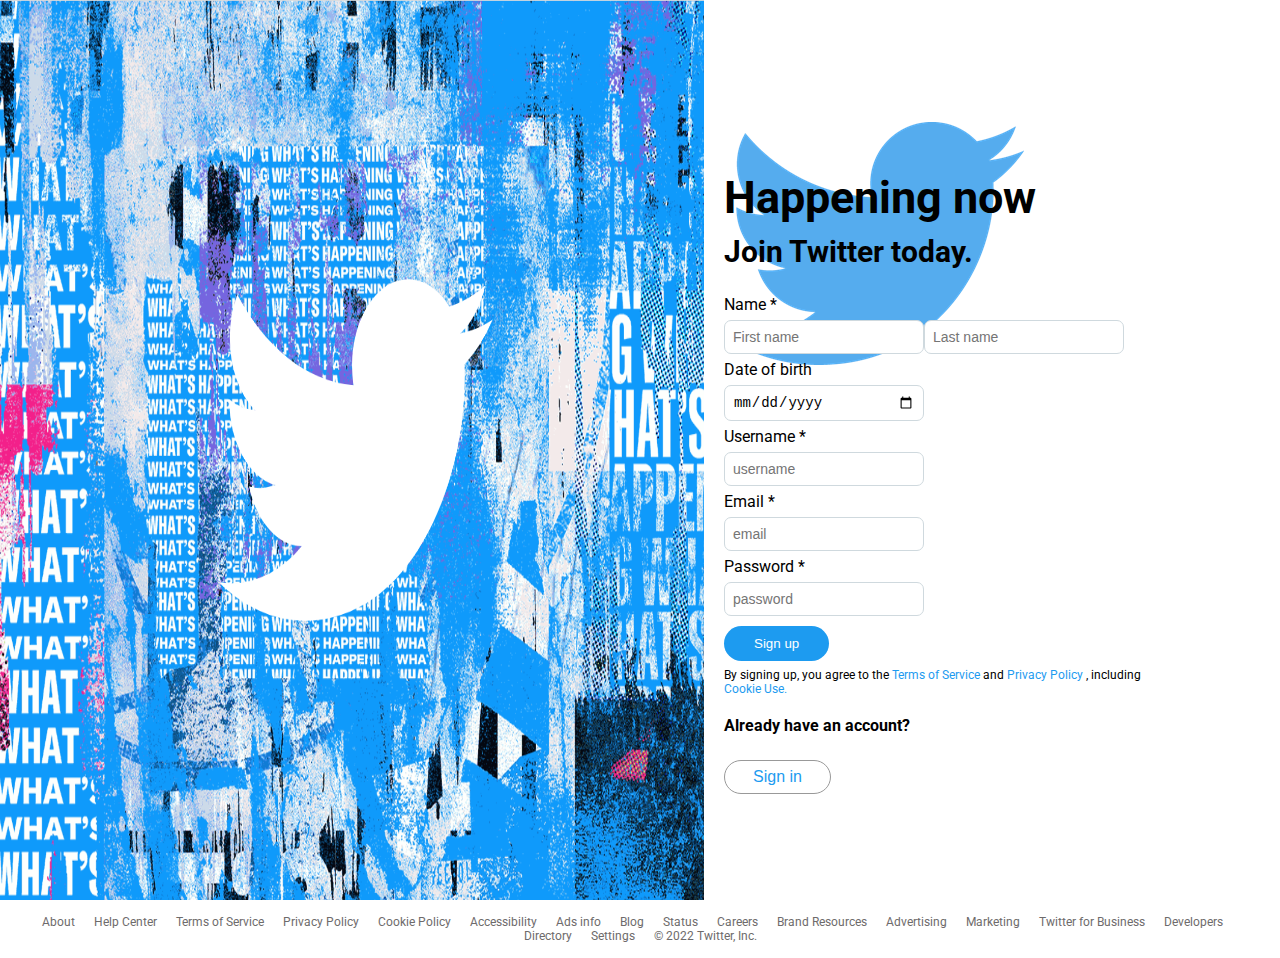
<file: frontend/Register/sign-up.html>
<!DOCTYPE html>
<html lang="en">

<head>
  <meta charset="UTF-8" />
  <meta http-equiv="X-UA-Compatible" content="IE=edge" />
  <meta name="viewport" content="width=device-width, initial-scale=1.0" />
  <link rel="stylesheet" href="sign-up.css">
  <link href="https://fonts.googleapis.com/css?family=Roboto" rel="stylesheet" />
  <link rel="icon" type="image/x-icon" href="/assets/images/twitter-logo.png" />
  <title>Twitter. It's what's happening</title>
</head>

<body>

  <section class="container flex-container">
    <img class="signup-img" src="../../assets/images/twitter-cover-page.png" alt="img" />
    <div class="container flex-column-container register-content">
      <div class="register-logo-twitter">
        <img src="../../assets/images/twitter-logo.png" alt="" />
      </div>
      <h1 class="register-title">Happening now</h1>
      <p class="register-subtitle">Join Twitter today.</p>

      <label for="name" id="test">Name *</label>
      <div class="flex-container name-container">
        <input id="firstname" type="text" placeholder="First name" />
        <input id="lastname" type="text" placeholder="Last name" minlength="20" />
      </div>

      <label for="date-birth">Date of birth</label>
      <input type="date" />
      
      <label for="Username">Username *</label>
      <input id="username" type="text" placeholder="username" />
      <p class="hide-error" id="username-error"></p>

      <label for="email">Email *</label>
      <input id="email" type="email" placeholder="email" />
      <p class="hide-error" id="email-error"></p>

      <label for="password">Password *</label>
      <input id="password" type="password" placeholder="password" />
      <p class="hide-error" id="password-error"> </p>

      <button id="sign-up-btn" class="btn btn-blue" type="button">
        Sign up
      </button>

      <div>
        <p class="register-parag1">
          By signing up, you agree to the
          <a href="">Terms of Service</a>
          and
          <a href="">Privacy Policy</a>
          , including
          <a href="">Cookie Use.</a>
        </p>
        <p class="register-parag2">Already have an account?</p>
        <button id="register-signin" class="btn btn-white register-signin" type="button">
          Sign in
        </button>
      </div>

    </div>
  </section>
  <!-- 
    Footer
    -->
  <footer class="register-footer">
    <p>
      <a href="">About</a>
      <a href="">Help Center</a>
      <a href="">Terms of Service</a>
      <a href="">Privacy Policy</a>
      <a href="">Cookie Policy</a>
      <a href="">Accessibility</a>
      <a href="">Ads info</a>
      <a href="">Blog</a>
      <a href="">Status</a>
      <a href="">Careers</a>
      <a href="">Brand Resources</a>
      <a href="">Advertising</a>
      <a href="">Marketing</a>
      <a href="">Twitter for Business</a>
      <a href="">Developers</a>
      <a href="">Directory</a>
      <a href="">Settings</a>
      © 2022 Twitter, Inc.
    </p>
  </footer>
  <script src="http://localhost/twitter-clone-full/frontend/Register/sign-up.js"></script>
</body>

</html>
</file>
<file: frontend/Register/sign-up.css>
/*
Utilities 
*/
*{
  padding: 0;
  margin: 0;
  box-sizing: border-box;
}
body {
    font-family: "Roboto", sans-serif;
    font-size: 22px;
  }
a {
  text-decoration: none;
}
a:hover {
  text-decoration: underline;
}

.flex-column-container {
  display: flex;
  flex-direction: column;
  justify-content: flex-start;
  align-items: flex-start;
}
.flex-container {
  display: flex;
  justify-content: flex-start;
  align-items: flex-start;
}

.btn {
  border-radius: 20px;
  border: none;
  padding: 10px 30px;
  margin-top: 10px;
  cursor: pointer;
  transition: all 0.7s;
}

.btn-blue {
  background-color: #1d9bf0;
  color: white;
}
.btn-white {
  background-color: white;
  color: #1d9bf0;
  border: solid 1px #999999;
}
.btn:hover{
  transform: scale(1.1);
}
.hide-error{
  display: none;
  font-size: 11px;
  color: red;
  padding-top: 2px;
}
.show-error{
  display: block;
}

.red{
  border-color: red;
}
/* Hero */
.signup-img {
  width: 55vw;
  height: 100vh;
}
.register-content {
  padding-left: 20px;
  min-height: 100vh;
  justify-content: center;
}
.register-logo-twitter {
  width: 24px;
  height: 24px;
  margin: 15px;
  margin-left: 0;
}
.register-title {
  font-size: 45px;
  font-weight: bolder;
  margin: 10px 0;
}
.register-subtitle {
  font-size: 30px;
  font-weight: bold;
  margin-bottom: 20px;
}

label {
  padding: 6px 0; 
  font-size: 16px;
}
input {
  width:200px;
  border: 1px solid #cfd9de;
  border-radius: 7px;
  padding: 8px;
  font-size: 14px;
  outline-color: rgb(132, 196, 218);
}
.name-container {
  width: 100%;
}

/* Register paragraph */
.register-parag1 {
  margin: 7px 0;
  width: 90%;
  font-size: 12px;
}
.register-parag1 a {
  color: #1d9bf0;
}
.register-parag1 a:hover {
  text-decoration: underline;
}
.register-parag2 {
  font-size: 16px;
  font-weight: bold;
  margin: 20px 0 15px;
}
.register-signin {
  font-size: 16px;
  padding: 7px 28px;
}
.register-signin:hover {
  text-decoration: none;
}

/* footer */
.register-footer {
  font-size: 12px;
  color: #6e6b6b;
  padding: 15px;
  text-align: center;
}
.register-footer a {
  color: #6e6b6b;
  padding-right: 16px;
}



/* Responsiveness */
@media only screen and (max-width: 1000px) {
  .signup-img {
    display: none;
  }
  .register-content {
    width: 70vw;
  }
  .cover-img-after {
    display: block;
    width: 100%;
    margin: 20px 0;
    padding-right: 20px;
  }
}
</file>
